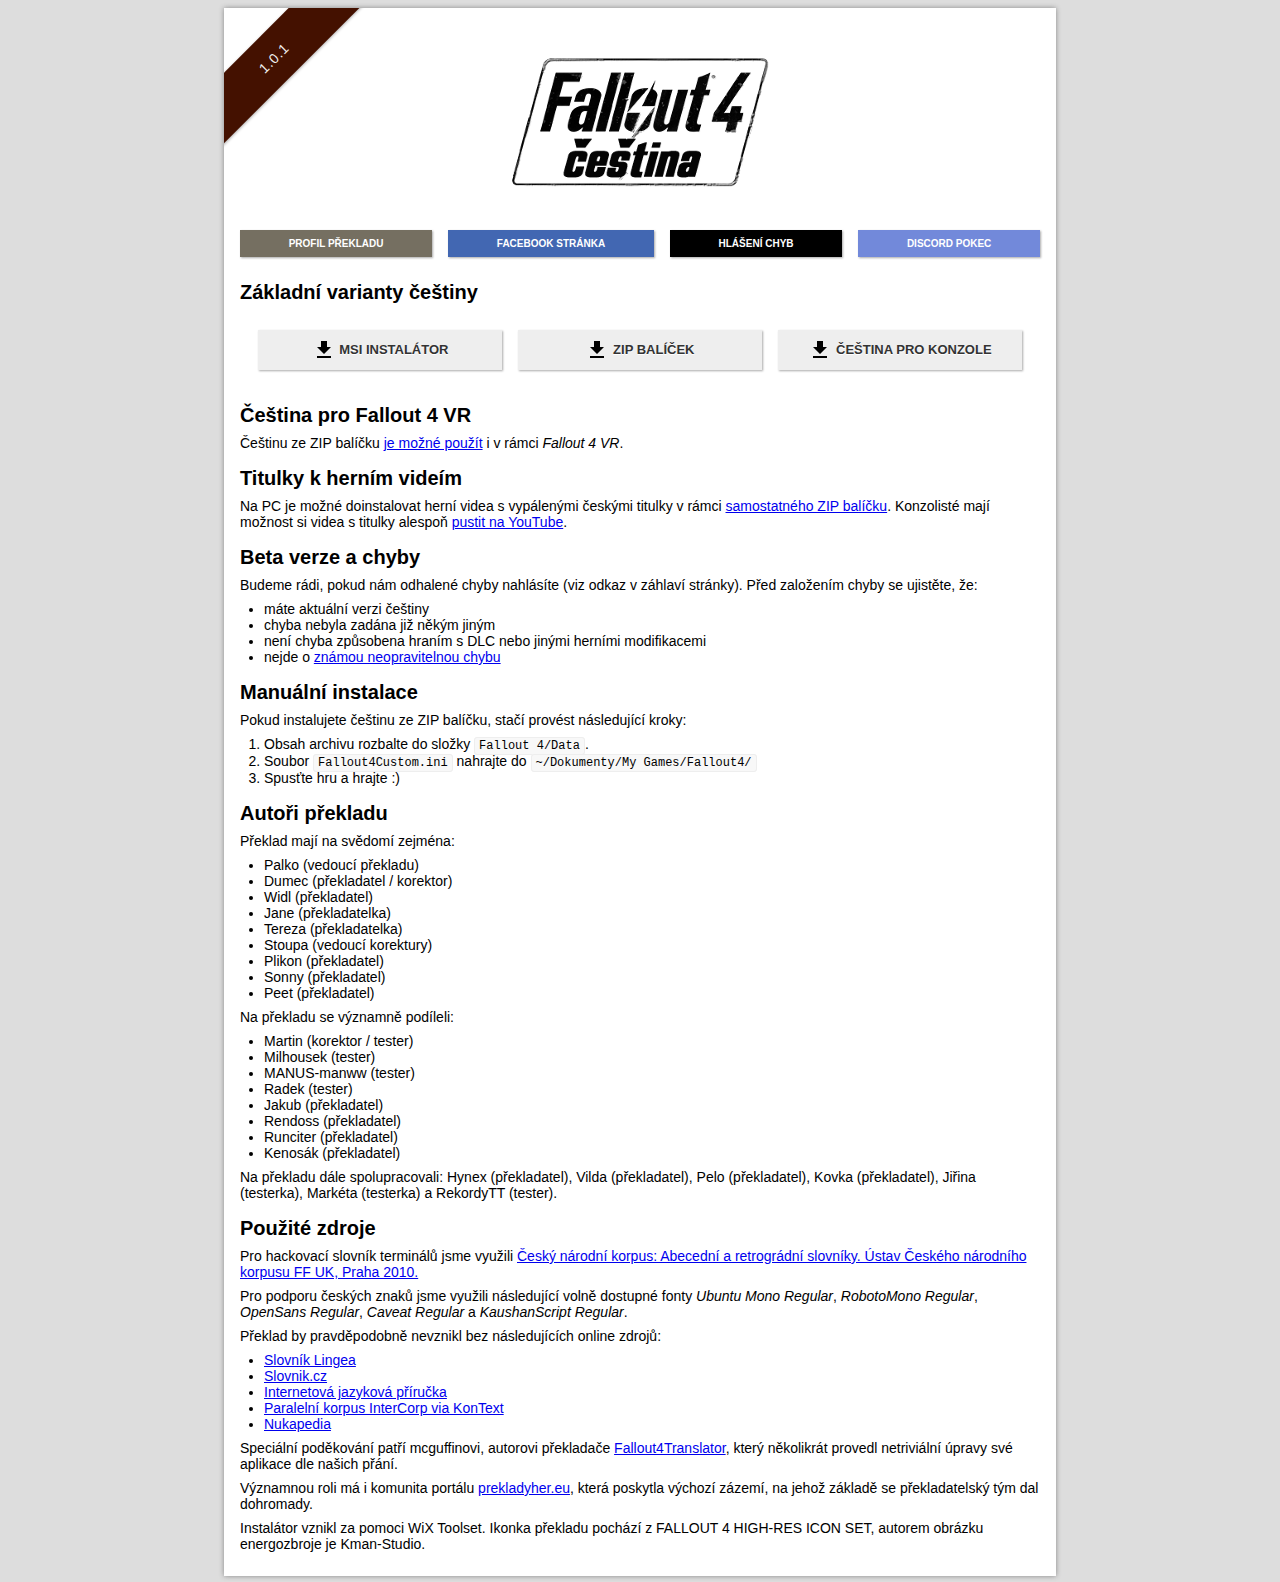
<file: index.html>
<!DOCTYPE html>
<html>
<head>
    <title>Fallout 4 - Čeština</title>
    <meta charset="utf-8">
    <meta name="viewport" content="width=device-width, initial-scale=1">
    <style>
        * {
            margin: 0;
            padding: 0;
        }
        html {
            font-family: Helvetica, Arial, Sans-Serif;
            font-size: 14px;
            background: #ddd;
        }
        article {
            position: relative;
            overflow: hidden;
            margin: 8px auto;
            max-width: 800px;
            background: #fff;
            padding: 16px;
            box-shadow: #888 0 0 5px;
        }
        h1, h2 {
            font-size: 20px;
            margin: 16px 0 8px 0;
        }
        p {
            margin: 8px 0;
        }
        code {
            border: 1px solid #eee;
            background: #f8f8f8;
            padding: 1px 4px;
            border-radius: 3px;
            font-size: 12px;
        }
        .logo {
            text-align: center;
            margin: 32px 0;
        }
        .links {
            list-style-type: none;
            display: flex;
            margin: 0 -8px 8px -8px;
        }
        .links > li {
            flex-grow: 1;
        }
        .links > li > a {
            display: block;
            background: #444;
            text-align: center;
            padding: 8px;
            text-decoration: none;
            color: white;
            margin: 8px;
            font-size: 10px;
            font-weight: bold;
            text-transform: uppercase;
            box-shadow: #aaa 1px 1px 2px;
        }
        .links > li > a.btn-pr { background: #756f61; }
        .links > li > a.btn-fb { background: #4267b2; }
        .links > li > a.btn-gh { background: #000000; }
        .links > li > a.btn-dc { background: #7289da; }
        .list > li {
            margin-left: 24px;
        }
        .version {
            width: 200px;
            background: #410;
            position: absolute;
            top: 25px;
            left: -50px;
            text-align: center;
            line-height: 50px;
            letter-spacing: 1px;
            color: #f0f0f0;
            transform: rotate(-45deg);
            z-index: 1;
            box-shadow: rgba(0, 0, 0, 0.3) 1px 1px 3px;
            font-size: 14px;
        }
        .download {
            display: flex;
            padding: 10px;
        }
        .download > a {
            display: block;
            flex: 1;
            text-align: center;
            padding: 8px;
            text-decoration: none;
            color: #333;
            background: #eee;
            margin: 8px;
            font-size: 13px;
            font-weight: bold;
            text-transform: uppercase;
            box-shadow: #aaa 1px 1px 2px;
            line-height: 20px;
            text-shadow: 0 1px white;
        }
        .download > a:hover {
            background: #ccc;
            text-shadow: none;
        }
        .download > a > * {
            vertical-align: middle;
        }
    </style>
</head>
<body>
    <article>
        <div class="version">
            1.0.1
        </div>
        <p class="logo">
            <img src="logo.png">
        </p>
        <ul class="links">
            <li><a class="btn-pr" href="https://prekladyher.eu/preklady/fallout-4.79/">profil překladu</a></li>
            <li><a class="btn-fb" href="https://www.facebook.com/falloutczsk/">facebook stránka</a></li>
            <li><a class="btn-gh" href="https://github.com/prekladyher/fallout4-cestina/issues">hlášení chyb</a></li>
            <li><a class="btn-dc" href="https://discord.gg/rUxYwwp">discord pokec</a></li>
        </ul>

        <h2>Základní varianty češtiny</h2>
        <div class="download">
            <a href="https://github.com/prekladyher/fallout4-cestina/releases/download/1.0.1/fallout4-cestina-1.0.1.msi"><img src="download.svg"> <span>MSI instalátor</span></a>
            <a href="https://github.com/prekladyher/fallout4-cestina/releases/download/1.0.1/fallout4-cestina-1.0.1.zip"><img src="download.svg"> <span>ZIP balíček</span></a>
            <a href="https://github.com/prekladyher/fallout4-cestina/wiki/Instalace-%C4%8De%C5%A1tiny-na-konzol%C3%ADch"><img src="download.svg"> <span>Čeština pro konzole</span></a>
        </div>

        <h2>Čeština pro Fallout 4 VR</h2>
        <p>
            Češtinu ze ZIP balíčku <a href="https://github.com/prekladyher/fallout4-cestina/wiki/Instalace-%C4%8De%C5%A1tiny-do-Fallout-4-VR">je možné použít</a> i v rámci <i>Fallout 4 VR</i>.
        </p>

        <h2>Titulky k herním videím</h2>
        <p>
            Na PC je možné doinstalovat herní videa s vypálenými českými titulky v rámci <a href="https://github.com/prekladyher/fallout4-cestina/wiki/Titulky-k-hern%C3%ADm-vide%C3%ADm#videa-ke-sta%C5%BEen%C3%AD-do-hry-pouze-pc">samostatného ZIP balíčku</a>.
            Konzolisté mají možnost si videa s titulky alespoň <a href="https://github.com/prekladyher/fallout4-cestina/wiki/Titulky-k-hern%C3%ADm-vide%C3%ADm#videa-na-youtube">pustit na YouTube</a>.
        </p>

        <h2>Beta verze a chyby</h2>
        <p>
            Budeme rádi, pokud nám odhalené chyby nahlásíte (viz odkaz v záhlaví stránky).
            Před založením chyby se ujistěte, že:
        </p>
        <ul class="list">
            <li>máte aktuální verzi češtiny</li>
            <li>chyba nebyla zadána již někým jiným</li>
            <li>není chyba způsobena hraním s DLC nebo jinými herními modifikacemi</li>
            <li>nejde o <a href="https://github.com/prekladyher/fallout4-cestina/wiki/Zn%C3%A1m%C3%A9-(neopraviteln%C3%A9)-chyby">známou neopravitelnou chybu</a></li>
        </ul>

        <h2>Manuální instalace</h2>
        <p>Pokud instalujete češtinu ze ZIP balíčku, stačí provést následující kroky:</p>
        <ol class="list">
            <li>Obsah archivu rozbalte do složky <code>Fallout 4/Data</code>.</li>
            <li>Soubor <code>Fallout4Custom.ini</code> nahrajte do <code>~/Dokumenty/My Games/Fallout4/</code></li>
            <li>Spusťte hru a hrajte :)</li>
        </ol>

        <h2>Autoři překladu</h2>
        <p>Překlad mají na svědomí zejména:</p>
        <ul class="list">
            <li>Palko (vedoucí překladu)</li>
            <li>Dumec (překladatel / korektor)</li>
            <li>Widl (překladatel)</li>
            <li>Jane (překladatelka)</li>
            <li>Tereza (překladatelka)</li>
            <li>Stoupa (vedoucí korektury)</li>
            <li>Plikon (překladatel)</li>
            <li>Sonny (překladatel)</li>
	        <li>Peet (překladatel)</li>
        </ul>
        <p>Na překladu se významně podíleli:</p>
        <ul class="list">
            <li>Martin (korektor / tester)</li>
            <li>Milhousek (tester)</li>
            <li>MANUS-manww (tester)</li>
            <li>Radek (tester)</li>
            <li>Jakub (překladatel)</li>
            <li>Rendoss (překladatel)</li>
            <li>Runciter (překladatel)</li>
            <li>Kenosák (překladatel)</li>
        </ul>
        <p>
            Na překladu dále spolupracovali: Hynex (překladatel), Vilda (překladatel), Pelo (překladatel), Kovka (překladatel), Jiřina (testerka), Markéta (testerka) a RekordyTT (tester).
        </p>

        <h2>Použité zdroje</h2>
        <p>
            Pro hackovací slovník terminálů jsme využili <a href="http://ucnk.korpus.cz/retrograd10.php">Český národní korpus: Abecední a retrográdní slovníky. Ústav Českého národního korpusu FF UK, Praha 2010.</a>
        </p>
        <p>
            Pro podporu českých znaků jsme využili následující volně dostupné fonty <i>Ubuntu Mono Regular</i>, <i>RobotoMono Regular</i>, <i>OpenSans Regular</i>, <i>Caveat Regular</i> a <i>KaushanScript Regular</i>.
        </p>
        <p>Překlad by pravděpodobně nevznikl bez následujících online zdrojů:</p>
        <ul class="list">
            <li><a href="http://slovniky.lingea.cz/">Slovník Lingea</a></li>
            <li><a href="http://slovnik.cz">Slovnik.cz</a></li>
            <li><a href="http://prirucka.ujc.cas.cz/">Internetová jazyková příručka</a></li>
            <li><a href="https://kontext.korpus.cz/">Paralelní korpus InterCorp via KonText</a></li>
            <li><a href="http://fallout.wikia.com/wiki/Fallout_Wiki">Nukapedia</a></li>
        </ul>
        <p>
            Speciální poděkování patří mcguffinovi, autorovi překladače <a href="http://www.nexusmods.com/fallout4/mods/215/">Fallout4Translator</a>, který několikrát provedl netriviální úpravy své aplikace dle našich přání.
        </p>
        <p>
            Významnou roli má i komunita portálu <a href="https://prekladyher.eu/">prekladyher.eu</a>, která poskytla výchozí zázemí, na jehož základě se překladatelský tým dal dohromady.
        </p>
        <p>
            Instalátor vznikl za pomoci WiX Toolset. Ikonka překladu pochází z FALLOUT 4 HIGH-RES ICON SET, autorem obrázku energozbroje je Kman-Studio.
        </p>
    </article>
    <script async src="https://www.googletagmanager.com/gtag/js?id=UA-112018699-1"></script>
    <script>
        window.dataLayer = window.dataLayer || [];
        function gtag(){dataLayer.push(arguments);}
        gtag('js', new Date());
        gtag('config', 'UA-112018699-1');
    </script>
</body>
</html>
</file>
